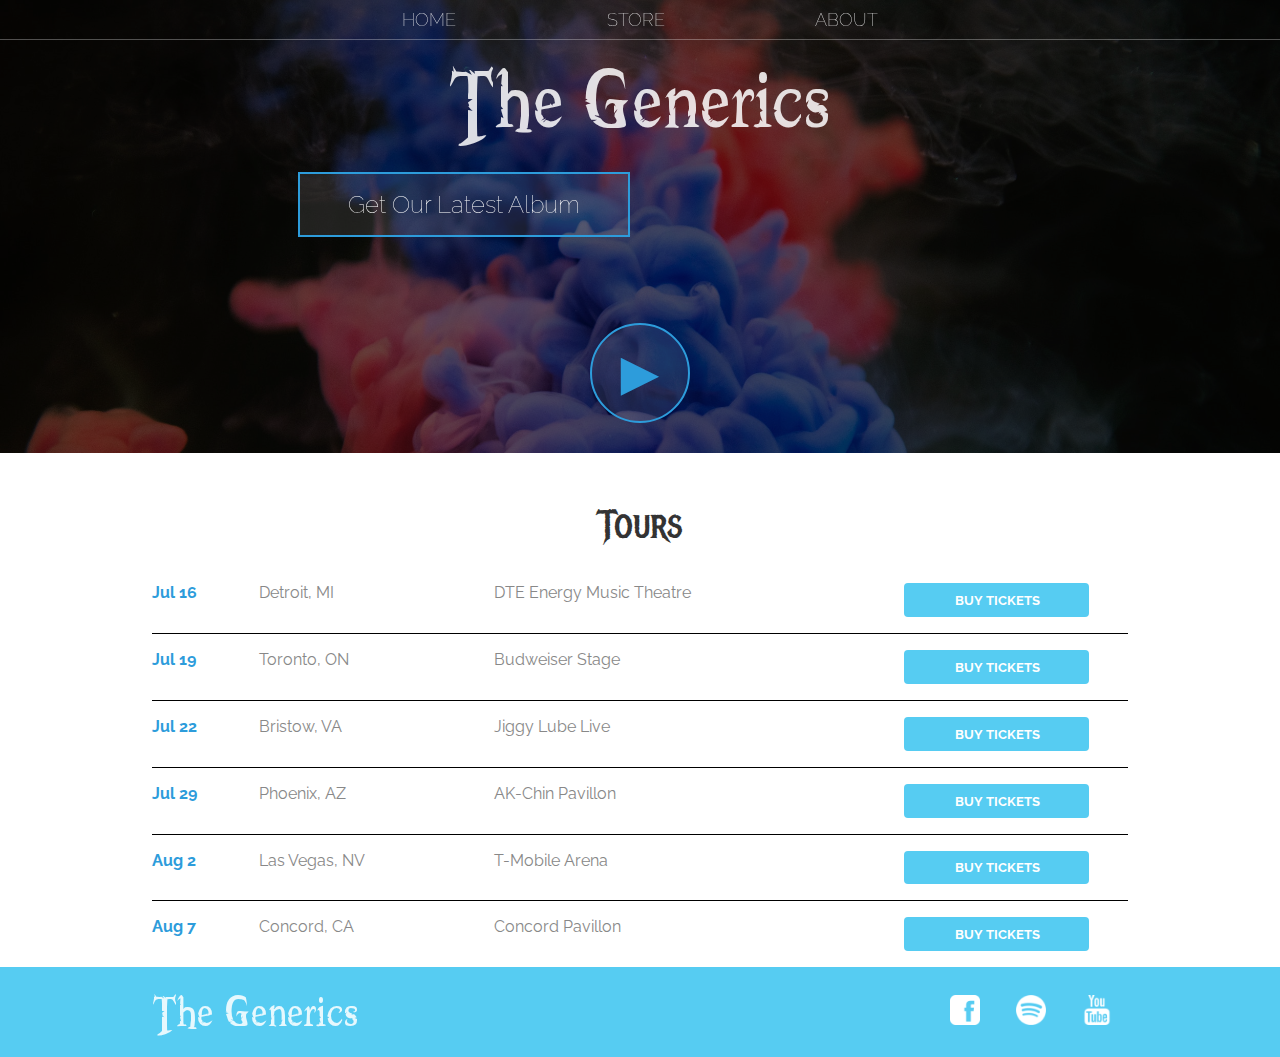
<file: index.html>
<!DOCTYPE html>
<html lang="en">

<head>
    <meta charset="UTF-8">
    <meta http-equiv="X-UA-Compatible" content="IE=edge">
    <meta name="viewport" content="width=device-width, initial-scale=1.0">
    <meta name="description" content="This is the description of The Generics' Tours">
    <title>The Generics | Tours</title>
    <link rel="stylesheet" href="styles.css">
</head>

<body>
    <header class="main-header">
        <nav class="nav main-nav">
            <ul>
                <li><a href="index.html">Home</a></li>
                <li><a href="store.html">Store</a></li>
                <li><a href="about.html">About</a></li>
            </ul>
        </nav>
        <h1 class="band-name band-name-large">The Generics</h1>
        <div class="container">
            <button class="btn btn-header">Get Our Latest Album</button>
        </div>
        <br>
        <br>
        <!-- ToDo: Find a suitable background image -->
        <button class="btn btn-header btn-play">&#9658;</button>
    </header>
    <section class="content-section container" id="home-content">
        <h2 class="section-header">Tours</h2>
        <div>
            <div class="tour-row">
                <strong class="tour-item tour-date">Jul 16</strong>
                <span class="tour-item tour-city">Detroit, MI</span>
                <span class="tour-item tour-arena">DTE Energy Music Theatre</span>
                <button class="btn tour-item tour-btn btn-primary" type="button">Buy Tickets</button>
            </div>
            <div class="tour-row">
                <strong class="tour-item tour-date">Jul 19</strong>
                <span class="tour-item tour-city">Toronto, ON</span>
                <span class="tour-item tour-arena">Budweiser Stage</span>
                <button class="btn tour-item tour-btn btn-primary" type="button">Buy Tickets</button>
            </div>
            <div class="tour-row">
                <strong class="tour-item tour-date">Jul 22</strong>
                <span class="tour-item tour-city">Bristow, VA</span>
                <span class="tour-item tour-arena">Jiggy Lube Live</span>
                <button class="btn tour-item tour-btn btn-primary" type="button">Buy Tickets</button>
            </div>
            <div class="tour-row">
                <strong class="tour-item tour-date">Jul 29</strong>
                <span class="tour-item tour-city">Phoenix, AZ</span>
                <span class="tour-item tour-arena">AK-Chin Pavillon</span>
                <button class="btn tour-item tour-btn btn-primary" type="button">Buy Tickets</button>
            </div>
            <div class="tour-row">
                <strong class="tour-item tour-date">Aug 2</strong>
                <span class="tour-item tour-city">Las Vegas, NV</span>
                <span class="tour-item tour-arena">T-Mobile Arena</span>
                <button class="btn tour-item tour-btn btn-primary" type="button">Buy Tickets</button>
            </div>
            <div class="tour-row">
                <strong class="tour-item tour-date">Aug 7</strong>
                <span class="tour-item tour-city">Concord, CA</span>
                <span class="tour-item tour-arena">Concord Pavillon</span>
                <button class="btn tour-item tour-btn btn-primary" type="button">Buy Tickets</button>
            </div>
        </div>
    </section>
    <footer class="main-footer">
        <div class="container main-footer-container">
            <h3 class="band-name">The Generics</h3>
            <ul class="nav footer-nav">
                <li>
                    <a href="https://facebook.com" target="_blank" rel="noopener noreferrer">
                        <img src="images/facebook-logo.png" alt="Facebook" title="Facebook">
                    </a>
                </li>
                <li>
                    <a href="https://spotify.com" target="_blank" rel="noopener noreferrer">
                        <img src="images/spotify-logo.png" alt="Spotify" title="Spotify">
                    </a>
                </li>
                <li>
                    <a href="https://youtube.com" target="_blank" rel="noopener noreferrer">
                        <img src="images/youtube-logo.png" alt="YouTube" title="YouTube">
                    </a>
                </li>
            </ul>
        </div>
    </footer>
</body>

</html>
</file>
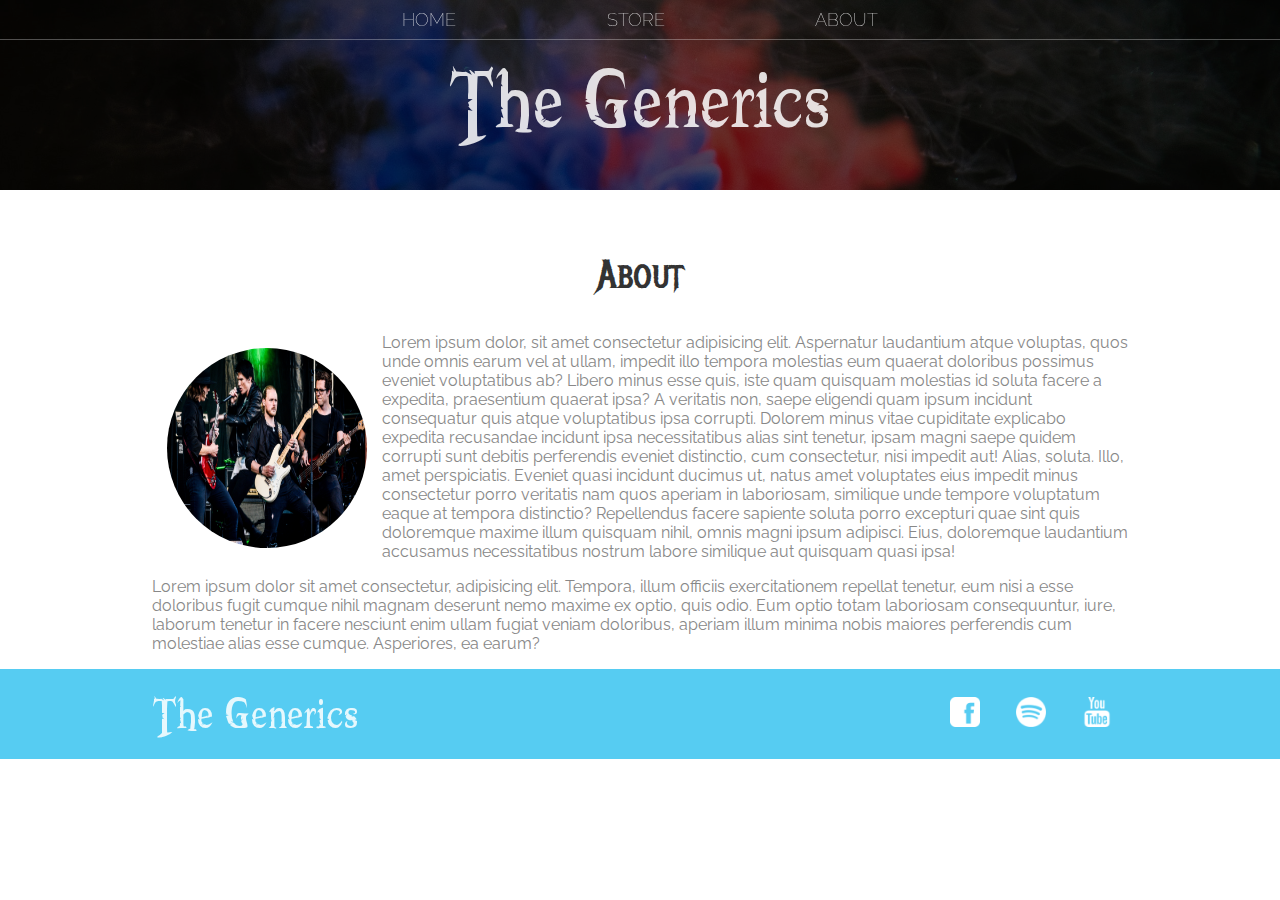
<file: about.html>
<!DOCTYPE html>
<html lang="en">

<head>
    <meta charset="UTF-8">
    <meta http-equiv="X-UA-Compatible" content="IE=edge">
    <meta name="viewport" content="width=device-width, initial-scale=1.0">
    <meta name="description" content="This is the description of the Band">
    <title>The Generics | About</title>
    <link rel="stylesheet" href="styles.css">
</head>

<body>
    <header class="main-header">
        <nav class="nav main-nav">
            <ul>
                <li><a href="index.html">Home</a></li>
                <li><a href="store.html">Store</a></li>
                <li><a href="about.html">About</a></li>
            </ul>
        </nav>
        <h1 class="band-name band-name-large">The Generics</h1>
    </header>
    <section class="content-section container" id="content-about">
        <h2 class="section-header">About</h2>
        <img class="about-band-image" src="images/band-members.png" alt="The Generics - Band Members"
            title="The Generics - Band Members">
        <p>Lorem ipsum dolor, sit amet consectetur adipisicing elit. Aspernatur laudantium atque voluptas, quos unde
            omnis earum vel at ullam, impedit illo tempora molestias eum quaerat doloribus possimus eveniet voluptatibus
            ab?
            Libero minus esse quis, iste quam quisquam molestias id soluta facere a expedita, praesentium quaerat ipsa?
            A veritatis non, saepe eligendi quam ipsum incidunt consequatur quis atque voluptatibus ipsa corrupti.
            Dolorem minus vitae cupiditate explicabo expedita recusandae incidunt ipsa necessitatibus alias sint
            tenetur, ipsam magni saepe quidem corrupti sunt debitis perferendis eveniet distinctio, cum consectetur,
            nisi impedit aut! Alias, soluta.
            Illo, amet perspiciatis. Eveniet quasi incidunt ducimus ut, natus amet voluptates eius impedit minus
            consectetur porro veritatis nam quos aperiam in laboriosam, similique unde tempore voluptatum eaque at
            tempora distinctio?
            Repellendus facere sapiente soluta porro excepturi quae sint quis doloremque maxime illum quisquam nihil,
            omnis magni ipsum adipisci. Eius, doloremque laudantium accusamus necessitatibus nostrum labore similique
            aut quisquam quasi ipsa!</p>
        <p>Lorem ipsum dolor sit amet consectetur, adipisicing elit. Tempora, illum officiis exercitationem repellat
            tenetur, eum nisi a esse doloribus fugit cumque nihil magnam deserunt nemo maxime ex optio, quis odio.
            Eum optio totam laboriosam consequuntur, iure, laborum tenetur in facere nesciunt enim ullam fugiat veniam
            doloribus, aperiam illum minima nobis maiores perferendis cum molestiae alias esse cumque. Asperiores, ea
            earum?</p>
    </section>
    <footer class="main-footer">
        <div class="container main-footer-container">
            <h3 class="band-name">The Generics</h3>
            <ul class="nav footer-nav">
                <li>
                    <a href="https://facebook.com" target="_blank" rel="noopener noreferrer">
                        <img src="images/facebook-logo.png" alt="Facebook" title="Facebook">
                    </a>
                </li>
                <li>
                    <a href="https://spotify.com" target="_blank" rel="noopener noreferrer">
                        <img src="images/spotify-logo.png" alt="Spotify" title="Spotify">
                    </a>
                </li>
                <li>
                    <a href="https://youtube.com" target="_blank" rel="noopener noreferrer">
                        <img src="images/youtube-logo.png" alt="YouTube" title="YouTube">
                    </a>
                </li>
            </ul>
        </div>
    </footer>
</body>

</html>
</file>
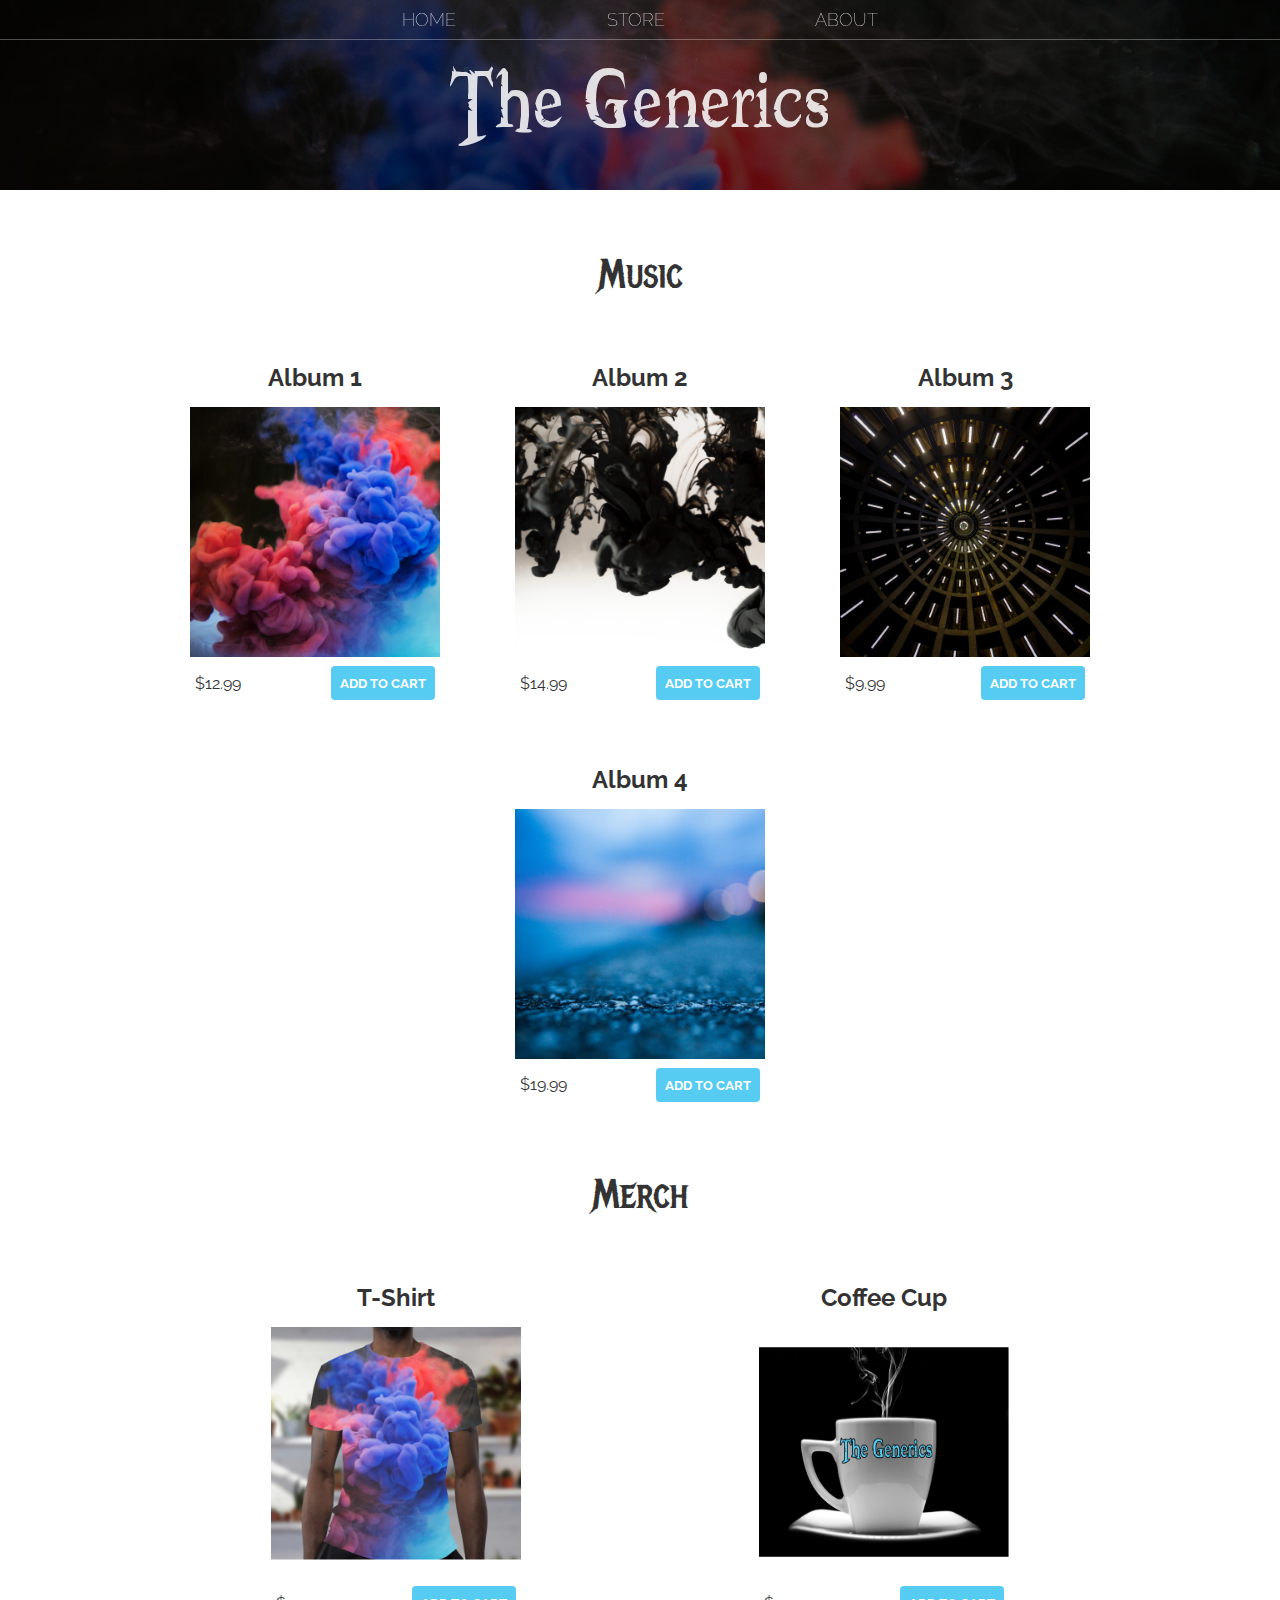
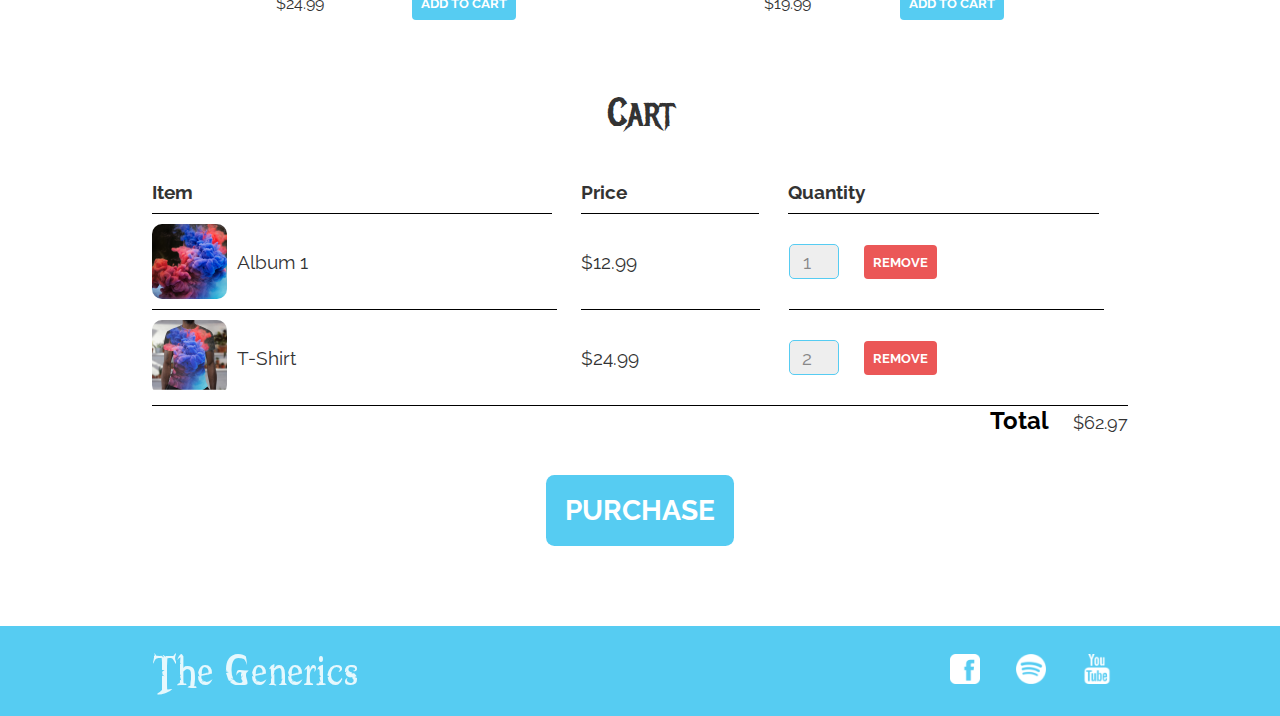
<file: store.html>
<!DOCTYPE html>
<html lang="en">

<head>
    <meta charset="UTF-8">
    <meta http-equiv="X-UA-Compatible" content="IE=edge">
    <meta name="viewport" content="width=device-width, initial-scale=1.0">
    <meta name="description" content="This is the description of The Generics' Store">
    <title>The Generics | Store</title>
    <link rel="stylesheet" href="styles.css">
</head>

<body>
    <header class="main-header">
        <nav class="nav main-nav">
            <ul>
                <li><a href="index.html">Home</a></li>
                <li><a href="store.html">Store</a></li>
                <li><a href="about.html">About</a></li>
            </ul>
        </nav>
        <h1 class="band-name band-name-large">The Generics</h1>
    </header>

    <section class="content-section container" id="store-content">
        <h2 class="section-header">Music</h2>
        <div class="shop-items">
            <div class="shop-item">
                <span class="shop-item-title">Album 1</span>
                <img class="shop-item-image" src="images/album1.png" alt="Album 1" title="Album 1">
                <div class="shop-item-details">
                    <span class="shop-item-price">$12.99</span>
                    <button class="btn btn-primary shop-item-button" role="button">Add to Cart</button>
                </div>
            </div>
            <div class="shop-item">
                <span class="shop-item-title">Album 2</span>
                <img class="shop-item-image" src="images/album2.png" alt="Album 2" title="Album 2">
                <div class="shop-item-details">
                    <span class="shop-item-price">$14.99</span>
                    <button class="btn btn-primary shop-item-button" role="button">Add to Cart</button>
                </div>
            </div>
            <div class="shop-item">
                <span class="shop-item-title">Album 3</span>
                <img class="shop-item-image" src="images/album3.png" alt="Album 3" title="Album 3">
                <div class="shop-item-details">
                    <span class="shop-item-price">$9.99</span>
                    <button class="btn btn-primary shop-item-button" role="button">Add to Cart</button>
                </div>
            </div>
            <div class="shop-item">
                <span class="shop-item-title">Album 4</span>
                <img class="shop-item-image" src="images/album4.png" alt="Album 4" title="Album 4">
                <div class="shop-item-details">
                    <span class="shop-item-price">$19.99</span>
                    <button class="btn btn-primary shop-item-button" role="button">Add to Cart</button>
                </div>
            </div>
        </div>
    </section>

    <section class="content-section container">
        <h2 class="section-header">Merch</h2>
        <div class="shop-items">
            <div class="shop-item">
                <span class="shop-item-title">T-Shirt</span>
                <img class="shop-item-image" src="images/shirt.png" alt="T-Shirt" title="T-Shirt">
                <div class="shop-item-details">
                    <span class="shop-item-price">$24.99</span>
                    <button class="btn btn-primary shop-item-button" role="button">Add to Cart</button>
                </div>
            </div>
            <div class="shop-item">
                <span class="shop-item-title">Coffee Cup</span>
                <img class="shop-item-image" src="images/coffee-cup.png" alt="Coffee Cup" title="Coffee Cup">
                <div class="shop-item-details">
                    <span class="shop-item-price">$19.99</span>
                    <button class="btn btn-primary shop-item-button" role="button">Add to Cart</button>
                </div>
            </div>
        </div>
    </section>

    <section class="content-section container">
        <h2 class="section-header">Cart</h2>
        <div class="cart-row">
            <span class="cart-item cart-header cart-column">Item</span>
            <span class="cart-price cart-header cart-column">Price</span>
            <span class="cart-quantity cart-header cart-column">Quantity</span>
        </div>
        <div class="cart-items">
            <div class="cart-row">
                <div class="cart-item cart-column">
                    <img class="cart-item-image" src="images/album1.png" alt="Album 1" title="Album 1" width="100"
                        height="100">
                    <span class="cart-item-title">Album 1</span>
                </div>
                <span class="cart-price cart-column">$12.99</span>
                <div class="cart-quantity cart-column">
                    <input class="cart-quantity-input" type="number" name="quantity" id="quantity" value="1">
                    <button class="btn btn-danger" role="button">Remove</button>
                </div>
            </div>
            <div class="cart-row">
                <div class="cart-item cart-column">
                    <img class="cart-item-image" src="images/shirt.png" alt="T-Shirt" title="T-Shirt" width="100"
                        height="100">
                    <span class="cart-item-title">T-Shirt</span>
                </div>
                <span class="cart-price cart-column">$24.99</span>
                <div class="cart-quantity cart-column">
                    <input class="cart-quantity-input" type="number" name="quantity" id="quantity" value="2">
                    <button class="btn btn-danger" role="button">Remove</button>
                </div>
            </div>
        </div>
        <div class="cart-total">
            <strong class="cart-total-title">Total</strong>
            <span class="cart-total-price">$62.97</span>
        </div>
        <button class="btn btn-primary btn-purchase" role="button">Purchase</button>
    </section>

    <footer class="main-footer">
        <div class="container main-footer-container">
            <h3 class="band-name">The Generics</h3>
            <ul class="nav footer-nav">
                <li>
                    <a href="https://facebook.com" target="_blank" rel="noopener noreferrer">
                        <img src="images/facebook-logo.png" alt="Facebook" title="Facebook">
                    </a>
                </li>
                <li>
                    <a href="https://spotify.com" target="_blank" rel="noopener noreferrer">
                        <img src="images/spotify-logo.png" alt="Spotify" title="Spotify">
                    </a>
                </li>
                <li>
                    <a href="https://youtube.com" target="_blank" rel="noopener noreferrer">
                        <img src="images/youtube-logo.png" alt="YouTube" title="YouTube">
                    </a>
                </li>
            </ul>
        </div>
    </footer>
</body>

</html>
</file>
<file: styles.css>
@import url("https://fonts.googleapis.com/css?family=Raleway: 300,400");
@import url("https://fonts.googleapis.com/css?family=Metal+Mania");

@font-face {
  font-family: "Booter - Zero Zero";
  src: url("fonts/Booter - Zero Zero.woff") format("woff"),
    url("fonts/Booter - Zero Zero.woff2") format("woff2");
  font-weight: normal;
  font-style: normal;
}

* {
  box-sizing: border-box;
  font-family: Raleway;
  color: #888;
}

html,
body {
  margin: 0;
  padding: 0;
}

/* Navigation styling */

.nav ul {
  margin: 0;
  padding-inline-start: 0px;
}

.nav li {
  display: inline;
}

.nav a {
  display: inline-block;
  padding: 0.5em;
  color: white;
  text-decoration: none;
  text-transform: uppercase;
}

.nav a:hover {
  background-color: rgba(255, 255, 255, 0.25);
}

.nav a:focus,
.nav a:focus-visible,
.nav a:focus-within {
  outline: 1px solid white;
  background-color: #2d9cdb;
}

.main-nav {
  text-align: center;
  font-size: 1.1em;
  font-weight: lighter;
  border-bottom: 1px solid rgba(255, 255, 255, 0.3);
}

.main-nav li {
  padding: 0 5%;
}

/* header styles */

.main-header {
  background-color: rgba(0, 0, 0, 0.6);
  background-image: url("images/header-background.jpg");
  background-blend-mode: multiply;
  background-size: cover;
  padding-bottom: 30px;

  position: fixed;
  top: 0;
  left: 0;
  right: 0;
}

.band-name {
  text-align: center;
  margin: 0;
  font-family: "Booter - Zero Zero";
  font-size: 4em;
  font-weight: normal;
  color: rgba(255, 255, 255, 0.85);
}

.band-name-large {
  font-size: 7.5em;
}

.content-section {
  margin: 1em;
}

.container {
  max-width: 1024px;
  margin: 0 auto;
  padding: 0 1.5em;
}

.content-section.container#home-content {
  margin-top: 500px;
}

.content-section.container#store-content,
.content-section.container#content-about {
  margin-top: 250px;
}

.section-header {
  font-family: "Metal Mania";
  font-weight: normal;
  color: #333;
  font-size: 2.5em;
  text-align: center;
}

.about-band-image {
  float: left;
  height: 200px;
  width: 200px;
  margin: 15px;
  border-radius: 50%;
}

/* footer styles */

.main-footer {
  background-color: #56ccf2;
  color: white;
  padding: 0.25em 0;
}

.main-footer-container {
  display: flex;
  align-items: center;
}

.main-footer-container ul {
  flex-grow: 1;
  text-align: end;
}

.footer-nav li {
  padding: 0 0.5em;
}

.footer-nav img {
  width: 30px;
  height: 30px;
}

/* styling for header and footer buttons */

.btn {
  text-align: center;
  vertical-align: middle;
  padding: 0.67em;
  cursor: pointer;
}

.btn-header {
  margin: 0.5em 15% 2em 15%;
  color: white;
  font-size: 1.5em;
  font-weight: lighter;
  border: 2px solid #2d9cdb;
  border-radius: 0;
  background-color: rgba(255, 255, 255, 0.1);
  padding-inline: 2em;
}

.btn-header:hover {
  background-color: rgba(255, 255, 255, 0.35);
}

.btn-header:focus,
.btn-header:focus-visible,
.btn-header:focus-within {
  background-color: #2d9cdb;
  outline: 2px solid rgba(255, 255, 255, 0.85);
  outline-offset: 2px;
}

.btn-play {
  display: block;
  margin: 0 auto;
  color: #2d9cdb;
  font-size: 4em;
  border-radius: 50%;
  padding: 0;
  width: 100px;
  height: 100px;
}

.btn-play:focus,
.btn-play:focus-visible,
.btn-play:focus-within {
  color: white;
}

/* section styles */

.tour-row {
  display: grid;
  grid-template-columns: 11% 24% 42% 19%;
  border-bottom: 1px solid black;
  padding-bottom: 1em;
}

.tour-row + .tour-row {
  margin-top: 1em;
}

.tour-row:last-child {
  border-bottom: none;
}

.tour-item {
  display: inline-block;
  padding-right: 0.5em;
}

.tour-date {
  color: #2d9cdb;
  font-weight: bold;
  _width: 11%;
}

.tour-city {
  _width: 24%;
}

.tour-arena {
  _width: 42%;
}

.tour-btn {
  _max-width: 19%;
}

/* button styles */

.btn-primary {
  color: white;
  background-color: #56ccf2;
  border: none;
  border-radius: 0.3em;
  text-transform: uppercase;
  font-weight: bold;
}

.btn-primary:hover {
  background-color: #2d9cdb;
}

.btn-primary:focus,
.btn-primary:focus-visible,
.btn-primary:focus-within {
  background-color: #2a89c1;
  outline: 2px solid #56ccf2;
  outline-offset: 2px;
}

/* music and merch section styling */
.shop-items {
  display: flex;
  flex-wrap: wrap;
  justify-content: space-around;
}

.shop-item {
  margin: 30px;
}

.shop-item-title {
  display: block;
  width: 100%;
  text-align: center;
  font-weight: bold;
  font-size: 1.5em;
  color: #333;
  margin-bottom: 15px;
}

.shop-item-image {
  height: 250px;
  aspect-ratio: 1;
}

.shop-item-details {
  display: flex;
  align-items: center;
  padding: 5px;
}

.shop-item-price {
  flex-grow: 1;
  color: #333;
}

/* cart section styling */
.cart-row {
  display: flex;
}

.cart-row:last-child {
  border-bottom: 1px solid black;
}

.cart-row:last-child .cart-column {
  border: none;
}

.cart-header {
  font-weight: bold;
  font-size: 1.2em;
  color: #333;
}

.cart-column {
  display: flex;
  align-items: center;
  border-bottom: 1px solid black;
  margin-right: 1.5em;
  padding-bottom: 10px;
  margin-top: 10px;
}

.cart-item {
  width: 45%;
}

.cart-price {
  width: 20%;
  font-size: 1.2em;
  color: #333;
}

.cart-quantity {
  width: 35%;
}

.cart-item-title {
  color: #333;
  margin-left: 0.5em;
  font-size: 1.2em;
}

.cart-item-image {
  width: 75px;
  height: auto;
  border-radius: 10px;
}

.btn-danger {
  color: white;
  background-color: #eb5757;
  border: none;
  border-radius: 0.3em;
  font-weight: bold;
  text-transform: uppercase;
}

.btn-danger:hover {
  background-color: #cc4c4c;
}

.btn-danger:focus,
.btn-danger:focus-visible,
.btn-danger:focus-within {
  outline: 1px solid red;
  outline-offset: 1px;
}

.cart-quantity-input {
  height: 35px;
  width: 50px;
  border-radius: 5px;
  border: 1px solid #56ccf2;
  background-color: #eee;
  text-align: center;
  font-size: 1.2em;
  margin-right: 25px;
}

/* cart total styling */
.cart-total {
  text-align: end;
}

.cart-total-title {
  font-weight: bold;
  font-size: 1.5em;
  color: black;
  margin-right: 20px;
}

.cart-total-price {
  color: #333;
  font-size: 1.1em;
}

.btn-purchase {
  display: block;
  margin: 40px auto 80px auto;
  font-size: 1.75rem;
  text-transform: uppercase;
}

/* Media Queries */
@media screen and (max-width: 768px) {
  .content-section.container#store-content,
  .content-section.container#content-about {
    margin-top: 225px;
  }
}

@media screen and (max-width: 500px) {
  .main-footer-container {
    flex-direction: column;
    justify-content: center;
    align-items: center;
  }

  .main-header {
    display: flex;
    flex-direction: column;
    justify-content: center;
  }

  .band-name-large {
    font-size: 6.25em;
  }

  .btn-header {
    margin: 0 0.25rem;
    padding-inline: 0.75em;
  }

  .btn-play {
    display: flex;
    align-self: center;
    align-items: center;
    justify-content: center;
  }

  .about-band-image {
    float: none;
    width: 300px;
    height: 300px;
  }

  .content-section.container#home-content {
    margin-top: 400px;
  }

  p {
    text-align: center;
  }

  .cart-column {
    flex-wrap: wrap;
    row-gap: 0.25em;
    align-items: flex-end;
  }

  .cart-item-title {
    margin-left: 0;
  }
}

@media screen and (max-width: 767px) {
  .tour-row {
    grid-template-columns: 65% 35%;
    grid-row-gap: 0.5rem;
  }
}
</file>
